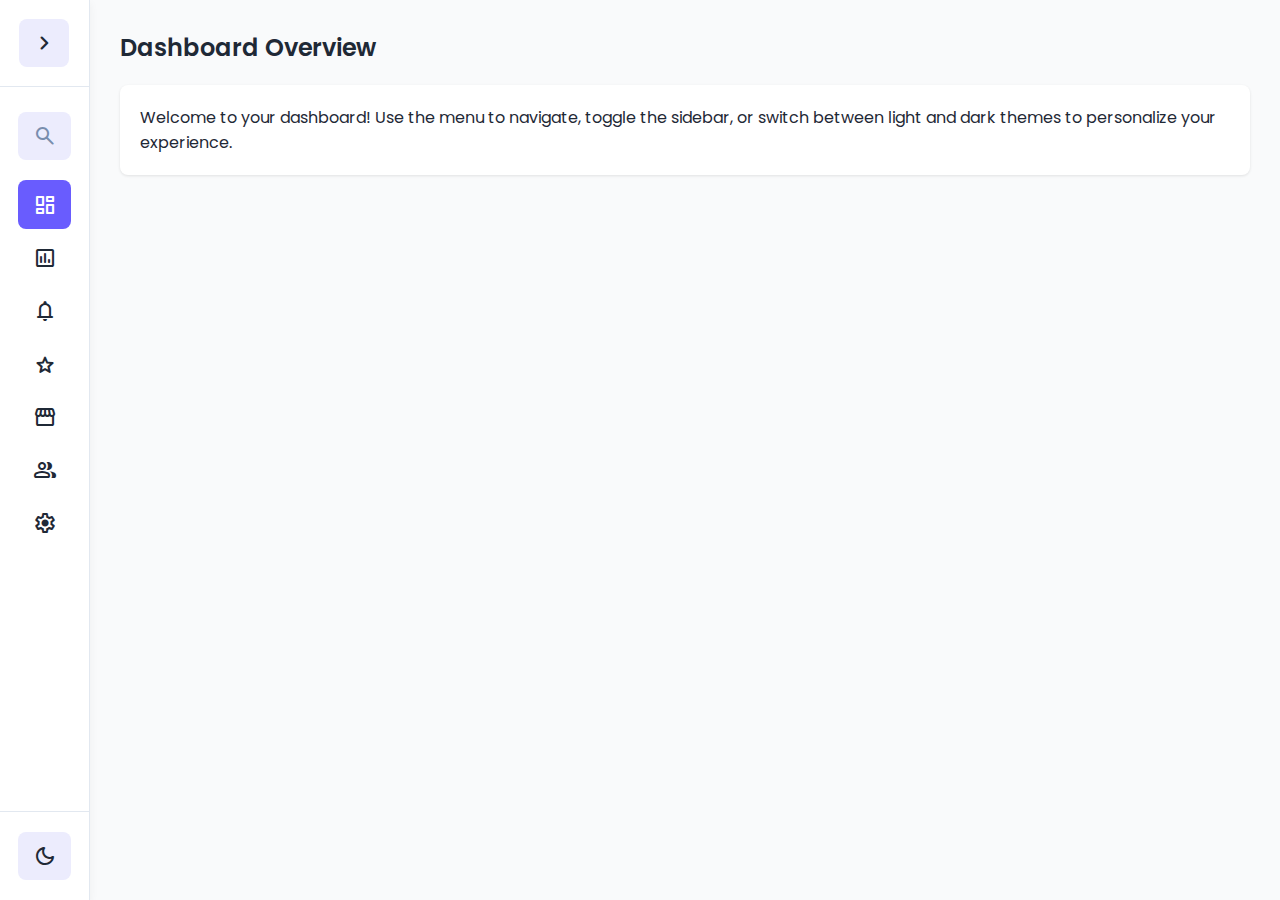
<file: index.html>
<!DOCTYPE html>
<html lang="en">
  <head>
    <meta charset="UTF-8" />
    <meta name="viewport" content="width=device-width, initial-scale=1.0" />
    <title>Sidebar Menu | CodingNepal</title>
    <link rel="stylesheet" href="style.css" />
    <!-- Linking Google fonts for icons -->
    <link rel="stylesheet" href="https://fonts.googleapis.com/css2?family=Material+Symbols+Rounded:opsz,wght,FILL,GRAD@24,400,0,0" />
  </head>
  <body>
    <!-- Navbar -->
    <nav class="site-nav">
      <button class="sidebar-toggle">
        <span class="material-symbols-rounded">menu</span>
      </button>
    </nav>

    <div class="container">
      <!-- Sidebar -->
      <aside class="sidebar collapsed">
        <!-- Sidebar header -->
        <div class="sidebar-header">
          <img src="logo.png" alt="CodingNepal" class="header-logo" />
          <button class="sidebar-toggle">
            <span class="material-symbols-rounded">chevron_left</span>
          </button>
        </div>

        <div class="sidebar-content">
          <!-- Search Form -->
          <form action="#" class="search-form">
            <span class="material-symbols-rounded">search</span>
            <input type="search" placeholder="Search..." required />
          </form>

          <!-- Sidebar Menu -->
          <ul class="menu-list">
            <li class="menu-item">
              <a href="#" class="menu-link active">
                <span class="material-symbols-rounded">dashboard</span>
                <span class="menu-label">Dashboard</span>
              </a>
            </li>
            <li class="menu-item">
              <a href="#" class="menu-link">
                <span class="material-symbols-rounded">insert_chart</span>
                <span class="menu-label">Analytics</span>
              </a>
            </li>
            <li class="menu-item">
              <a href="#" class="menu-link">
                <span class="material-symbols-rounded">notifications</span>
                <span class="menu-label">Notifications</span>
              </a>
            </li>
            <li class="menu-item">
              <a href="#" class="menu-link">
                <span class="material-symbols-rounded">star</span>
                <span class="menu-label">Favourites</span>
              </a>
            </li>
            <li class="menu-item">
              <a href="#" class="menu-link">
                <span class="material-symbols-rounded">storefront</span>
                <span class="menu-label">Products</span>
              </a>
            </li>
            <li class="menu-item">
              <a href="#" class="menu-link">
                <span class="material-symbols-rounded">group</span>
                <span class="menu-label">Customers</span>
              </a>
            </li>
            <li class="menu-item">
              <a href="#" class="menu-link">
                <span class="material-symbols-rounded">settings</span>
                <span class="menu-label">Settings</span>
              </a>
            </li>
          </ul>
        </div>

        <!-- Sidebar Footer -->
        <div class="sidebar-footer">
          <button class="theme-toggle">
            <div class="theme-label">
              <span class="theme-icon material-symbols-rounded">dark_mode</span>
              <span class="theme-text">Dark Mode</span>
            </div>
            <div class="theme-toggle-track">
              <div class="theme-toggle-indicator"></div>
            </div>
          </button>
        </div>
      </aside>

      <!-- Site main content -->
      <div class="main-content">
        <h1 class="page-title">Dashboard Overview</h1>
        <p class="card">Welcome to your dashboard! Use the menu to navigate, toggle the sidebar, or switch between light and dark themes to personalize your experience.</p>
      </div>
    </div>

    <script src="script.js"></script>
  </body>
</html>
</file>
<file: style.css>
/* Importing Google Fonts - Poppins */
@import url('https://fonts.googleapis.com/css2?family=Poppins:wght@400;500;600;700&display=swap');

* {
  margin: 0;
  padding: 0;
  box-sizing: border-box;
  font-family: "Poppins", sans-serif;
}

:root {
  /* Light theme colors */
  --color-text-primary: #1F2936;
  --color-text-placeholder: #798EAE;
  --color-bg-primary: #f9fafb;
  --color-bg-secondary: #ECECFD;
  --color-bg-sidebar: #FFFFFF;
  --color-border-hr: #E2E8F0;
  --color-hover-primary: #695CFE;
  --color-hover-secondary: #e2e2fb;
  --color-shadow: rgba(0, 0, 0, 0.05);
}

body.dark-theme {
  /* Dark theme colors */
  --color-text-primary: #F1F5F9;
  --color-text-placeholder: #A6B7D2;
  --color-bg-primary: #111827;
  --color-bg-secondary: #3D4859;
  --color-bg-sidebar: #1f2937;
  --color-border-hr: #3B475C;
  --color-hover-secondary: #48566a;
  --color-shadow: rgba(0, 0, 0, 0.3);
}

body {
  min-height: 100vh;
  background: var(--color-bg-primary);
}

.sidebar {
  position: sticky;
  top: 0;
  width: 270px;
  height: 100vh;
  display: flex;
  flex-shrink: 0;
  flex-direction: column;
  background: var(--color-bg-sidebar);
  border-right: 1px solid var(--color-border-hr);
  box-shadow: 0 3px 9px var(--color-shadow);
  transition: width 0.4s ease;
}

.sidebar.collapsed {
  width: 90px;
}

.sidebar .sidebar-header {
  padding: 20px 18px;
  display: flex;
  position: relative;
  align-items: center;
  justify-content: space-between;
  border-bottom: 1px solid var(--color-border-hr);
}

.sidebar-header .header-logo {
  width: 46px;
  height: 46px;
  display: block;
  object-fit: contain;
  border-radius: 50%;
  transition: opacity 0.4s ease;
}

.sidebar.collapsed .header-logo {
  opacity: 0;
  pointer-events: none;
}

.site-nav .sidebar-toggle,
.sidebar-header .sidebar-toggle {
  height: 40px;
  width: 40px;
  border: none;
  cursor: pointer;
  display: flex;
  position: absolute;
  right: 18px;
  align-items: center;
  justify-content: center;
  border-radius: 8px;
  color: var(--color-text-primary);
  background: var(--color-bg-secondary);
  transition: 0.4s ease;
}

.site-nav .sidebar-toggle:hover,
.sidebar-header .sidebar-toggle:hover {
  background: var(--color-hover-secondary);
}

.sidebar.collapsed .sidebar-header .sidebar-toggle {
  transform: translateX(-2px);
  height: 48px;
  width: 50px;
}

.sidebar-header .sidebar-toggle span {
  font-size: 1.75rem;
  transition: transform 0.4s ease;
}

.sidebar.collapsed .sidebar-toggle span {
  transform: rotate(180deg);
}

.sidebar .sidebar-content {
  flex: 1;
  padding: 20px 18px;
  overflow: hidden auto;
  scrollbar-width: thin;
  scrollbar-color: var(--color-text-placeholder) transparent;
}

.sidebar.collapsed .sidebar-content {
  scrollbar-width: none;
}

.sidebar-content .search-form {
  border-radius: 8px;
  min-height: 48px;
  margin: 5px 0 20px;
  align-items: center;
  display: flex;
  padding: 0 15px;
  white-space: nowrap;
  background: var(--color-bg-secondary);
  transition: 0.4s ease;
}

.sidebar.collapsed .search-form:hover {
  cursor: pointer;
}

.sidebar-content .search-form:focus-within,
.sidebar.collapsed .search-form:hover {
  background: var(--color-hover-secondary);
}

.sidebar-content .search-form span {
  color: var(--color-text-placeholder);
}

.search-form input {
  background: none;
  outline: none;
  border: none;
  width: 100%;
  margin-left: 15px;
  font-size: 1rem;
  color: var(--color-text-primary);
}

.search-form input::placeholder {
  color: var(--color-text-placeholder);
}

.sidebar-content .menu-list {
  display: flex;
  gap: 4px;
  list-style: none;
  flex-direction: column;
}

.menu-list .menu-link {
  display: flex;
  gap: 12px;
  white-space: nowrap;
  border-radius: 8px;
  padding: 12px 15px;
  align-items: center;
  text-decoration: none;
  color: var(--color-text-primary);
  transition: 0.3s ease;
}

.menu-link .menu-label {
  transition: opacity 0.3s ease;
}

.sidebar.collapsed .menu-link .menu-label {
  opacity: 0;
  pointer-events: none;
}

.menu-list .menu-link:is(:hover, .active) {
  color: #fff;
  background: var(--color-hover-primary);

}

.sidebar .sidebar-footer {
  padding: 20px 18px;
  white-space: nowrap;
  border-top: 1px solid var(--color-border-hr);
}

.sidebar-footer .theme-toggle {
  width: 100%;
  min-height: 48px;
  border-radius: 8px;
  display: flex;
  align-items: center;
  cursor: pointer;
  border: none;
  padding: 0 15px;
  white-space: nowrap;
  color: var(--color-text-primary);
  background: var(--color-bg-secondary);
  transition: 0.3s ease;
}

.sidebar-footer .theme-toggle:hover {
  background: var(--color-hover-secondary);
}

.theme-toggle .theme-label {
  display: flex;
  gap: 10px;
  align-items: center;
}

.theme-toggle .theme-label .theme-text {
  font-size: 1rem;
  transition: opacity 0.4s 0.2s ease;
}

.sidebar.collapsed .theme-toggle :where(.theme-text, .theme-toggle-track) {
  opacity: 0;
  width: 0;
  transition: all 0.2s ease;
}

.theme-toggle .theme-toggle-track {
  height: 24px;
  width: 48px;
  border-radius: 999px;
  margin-left: auto;
  background: #c3d1ec;
  position: relative;
  transition: opacity 0.4s 0.2s ease, background-color 0.3s ease;
}

body.dark-theme .theme-toggle-track {
  background: #695CFE;
}

.theme-toggle-track .theme-toggle-indicator {
  position: absolute;
  top: 3px;
  left: 3px;
  width: 18px;
  height: 18px;
  border-radius: 50%;
  background-color: #fff;
  box-shadow: 0 2px 4px rgba(0, 0, 0, 0.1);
  transition: transform 0.3s ease;
}

body.dark-theme .theme-toggle-indicator {
  transform: translateX(24px);
}

.site-nav {
  top: 0;
  display: none;
  padding: 15px 20px;
  position: sticky;
  background: var(--color-bg-primary);
  border-bottom: 1px solid var(--color-border-hr);
}

.site-nav .sidebar-toggle {
  position: unset;
}

.container {
  display: flex;
}

.container .main-content {
  flex: 1;
  padding: 30px;
  color: var(--color-text-primary);
}

.main-content .page-title {
  font-size: 1.5rem;
  font-weight: 600;
  margin-bottom: 20px;
}

.main-content .card {
  border-radius: 8px;
  padding: 20px;
  background-color: var(--color-bg-sidebar);
  box-shadow: 0 1px 3px rgba(0, 0, 0, 0.1);
}

/* Responsive media query code for small screens */
@media (max-width: 768px) {
  body::before {
    content: "";
    position: fixed;
    inset: 0;
    z-index: 10;
    opacity: 0;
    pointer-events: none;
    background: rgba(0, 0, 0, 0.6);
    transition: 0.4s ease;
  }

  body:has(.sidebar:not(.collapsed))::before {
    opacity: 1;
    pointer-events: auto;
  }

  body:has(.sidebar:not(.collapsed)) {
    overflow: hidden;
  }

  .site-nav {
    display: block;
  }

  .sidebar {
    position: fixed;
    top: 0;
    left: 0;
    height: 100%;
    z-index: 20;
    width: 270px;
    transition: left 0.4s ease;
  }

  .sidebar.collapsed {
    left: -270px;
    width: 270px;
  }

  .container .main-content {
    padding: 30px 20px;
  }
}
</file>
